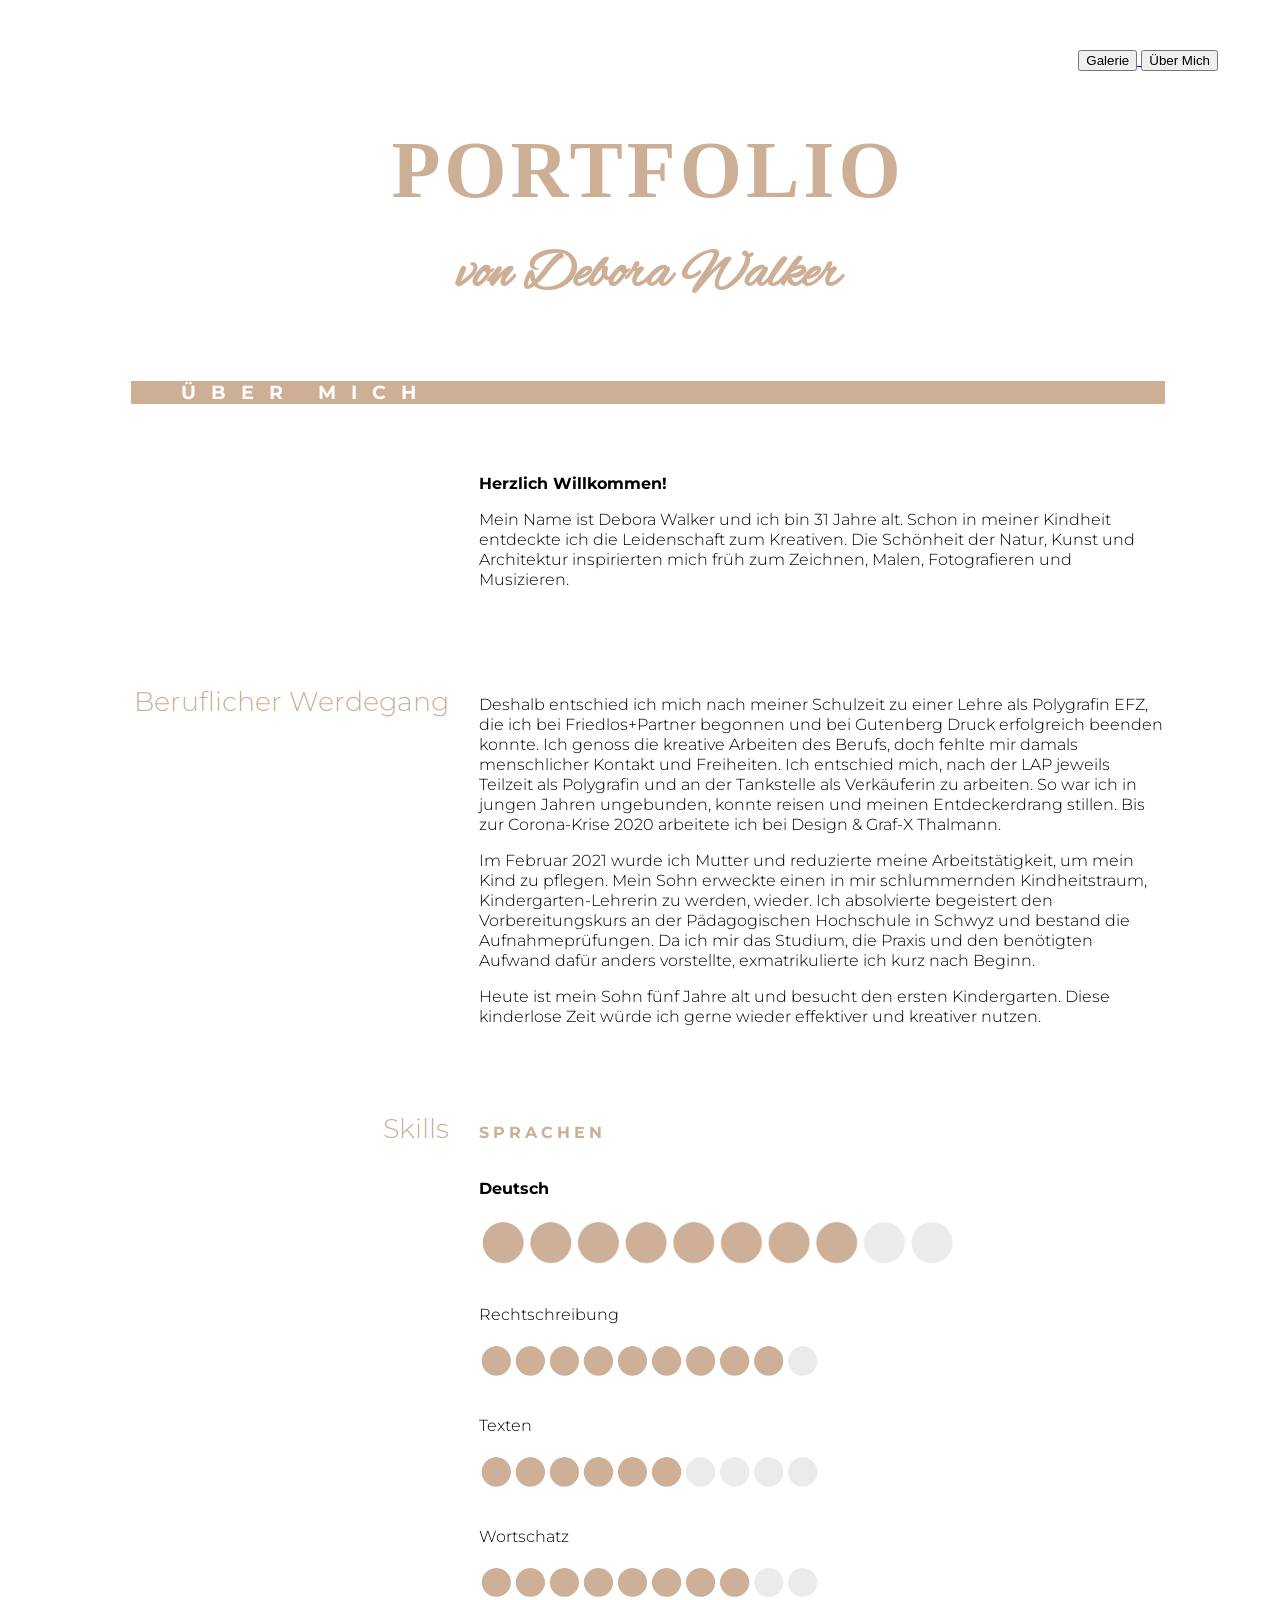
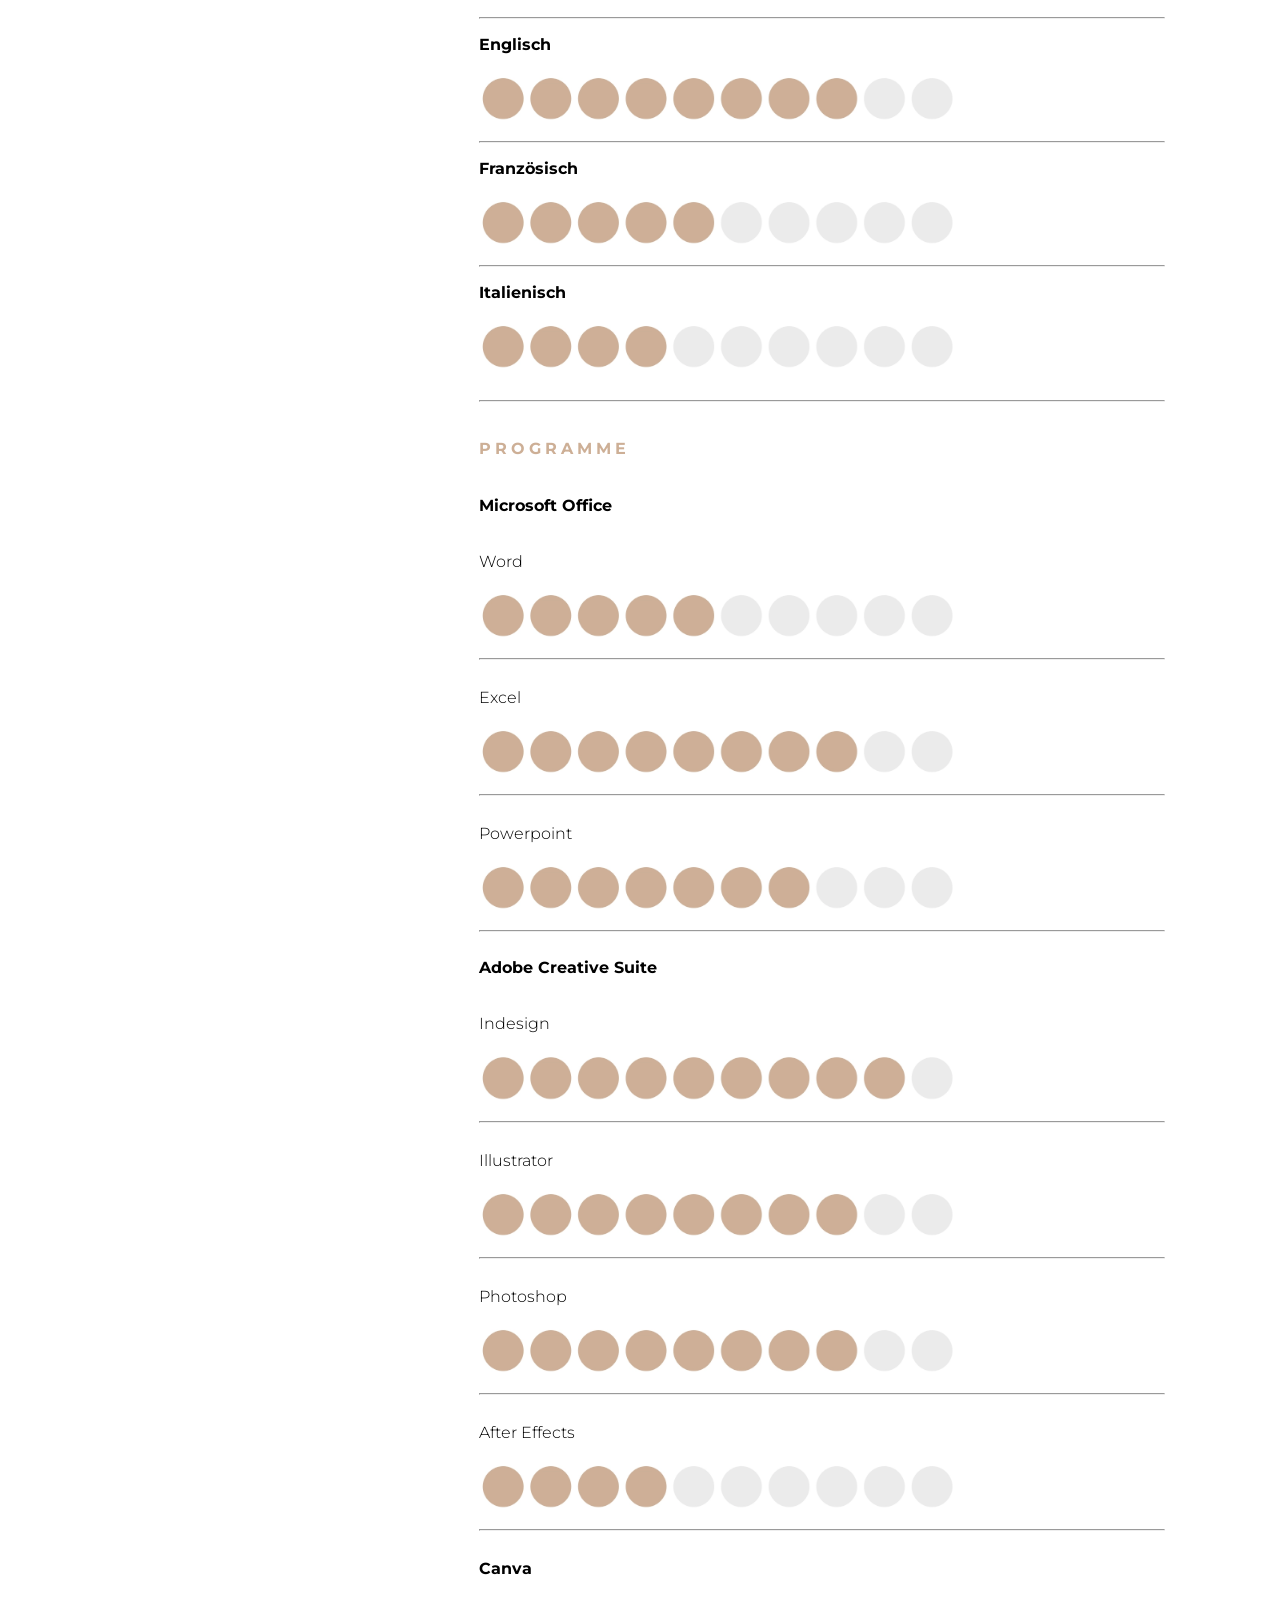
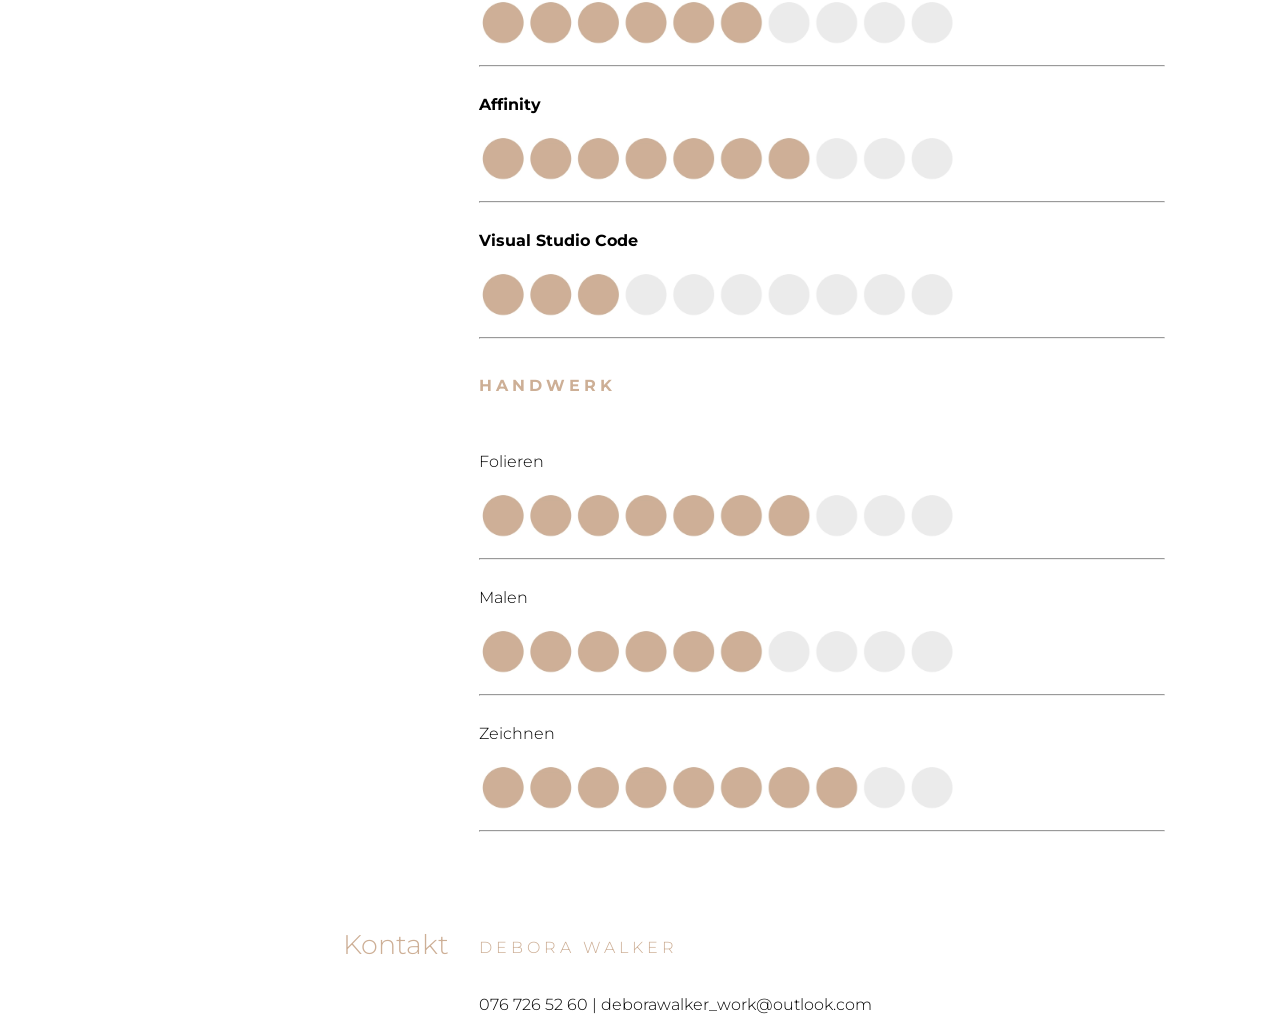
<file: PortfolioAboutMe.html>
<DOCTYPE html>
    <html>
        <header>
                <a href="PortfolioGalerie.html"> <button>Galerie</button> </a>
                <a href="https://github.com/DeboraWalker/DeboraWalker/blob/2bd4cbf4971d82c05ee1f0bb622e32429510ac3b/PortfolioAboutMe.html"> <button> Über Mich</button></a>    </header>   
            <title> Portfolio von Debora Walker</title>
            <link rel="stylesheet" href="PortfolioAboutMe.css"><link rel="preconnect" href="https://fonts.googleapis.com">
              <link rel="preconnect" href="https://fonts.gstatic.com" crossorigin>
              <link rel="preconnect" href="https://fonts.googleapis.com">

<link rel="preconnect" href="https://fonts.gstatic.com" crossorigin>
<link href="https://fonts.googleapis.com/css2?family=Alex+Brush&family=Montserrat:ital,wght@0,100..900;1,100..900&family=Playfair+Display:ital,wght@0,400..900;1,400..900&display=swap" rel="stylesheet">


            <link href="https://fonts.googleapis.com/css2?family=Montserrat:ital,wght@0,100..900;1,100..900&family=Playfair+Display:ital,wght@0,400..900;1,400..900&display=swap" rel="stylesheet">
        </head>
        <body>

<div class="parent">
    

       <div class="box-1" > <h1>Portfolio</h1>
                            <p><h2>von Debora Walker</h2></p> </div> 

        <div class="box-2" ><h3>ÜBER MICH</h3> </div>
        <div class="box-3"> </div>

        <div class="box-4" ><h4> <b></b></h4></div>

        <div class="box-6" >
            <h5> <p><b>Herzlich Willkommen!</b></p> Mein Name ist Debora Walker und ich bin 31 Jahre alt. Schon in meiner Kindheit entdeckte ich die Leidenschaft zum Kreativen.
                Die Schönheit der Natur, Kunst und Architektur inspirierten mich früh zum Zeichnen, Malen, Fotografieren und Musizieren.
                <p> </p>  </h5> 
        </div>    
        
        <div class="box-12" > <h4>Beruflicher Werdegang</h4></div>
         <div class="box-14" > <h5>Deshalb entschied ich mich nach meiner Schulzeit zu einer Lehre als Polygrafin EFZ, die ich bei Friedlos+Partner begonnen und bei Gutenberg Druck erfolgreich beenden konnte. 
                                Ich genoss die kreative Arbeiten des Berufs, doch fehlte mir damals menschlicher Kontakt und Freiheiten. Ich entschied mich, nach der LAP jeweils Teilzeit als Polygrafin und an der Tankstelle als Verkäuferin zu arbeiten. 
                                So war ich in jungen Jahren ungebunden, konnte reisen und meinen Entdeckerdrang stillen. Bis zur Corona-Krise 2020 arbeitete ich bei Design & Graf-X Thalmann. 
                                <p> Im Februar 2021 wurde ich Mutter und reduzierte meine Arbeitstätigkeit, um mein Kind zu pflegen. Mein Sohn erweckte einen in mir schlummernden Kindheitstraum, Kindergarten-Lehrerin zu werden, wieder. 
                                    Ich absolvierte begeistert den Vorbereitungskurs an der Pädagogischen Hochschule in Schwyz und bestand die Aufnahmeprüfungen. Da ich mir das Studium, die Praxis und den benötigten Aufwand dafür anders vorstellte, exmatrikulierte ich kurz nach Beginn.</p> 
                                <p> Heute ist mein Sohn fünf Jahre alt und besucht den ersten Kindergarten. Diese kinderlose Zeit würde ich gerne wieder effektiver und kreativer nutzen.</p>

                            </h5> </div>
      <div class="box-21" > <h4> Kontakt </h4></div>
      <div class="box-19"> <h6>Debora Walker</h6>
                            <h5><p>076 726 52 60 | deborawalker_work@outlook.com</p></h5></div>
         <div class="box-13" > <h4>Skills</h4></div>
            <div class="box-16" > <p><h6><b>Sprachen</b></p>
                                  <h5><p><b>Deutsch </b></p>
                                
                                         <p>   <img src="PortfolioRate8.webp" width="70%" height="auto" alt="8/10"> </p> 
                                        <br>Rechtschreibung</br>
                                           <p> <img src="PortfolioRate9.webp" width="50%" alt="9/10"> </p> 
                                           <br>Texten</br>
                                           <p> <img src="PortfolioRate6.webp" width="50%" alt="6/10"> </p> 
                                           <br>Wortschatz </br>
                                            <p> <img src="PortfolioRate8.webp" width="50%" alt="8/10"> </p> <hr>
                                            
                                    <p><b>Englisch</b> </p>
                                            
                                      <p>   <img src="PortfolioRate8.webp" width="70%" height="auto" alt="8/10"> </p> <hr>

                                        <p><b>Französisch</b></p>
                                            
                                      <p>   <img src="PortfolioRate5.webp" width="70%" height="auto" alt="5/10"> </p> <hr>

                                        <p><b>Italienisch</b></p>
                                            
                                      <p>   <img src="PortfolioRate4.webp" width="70%" height="auto" alt="4/10"> </p></h5> <hr>

                                    <p><h6><b>Programme</b></h6></p>

                                     <p><h5><b>Microsoft Office</b></p>
                                
                                            <br>Word</br>
                                         <p>   <img src="PortfolioRate5.webp" width="70%" height="auto" alt="5/10"> </p> <hr>
                            
                                            <br>Excel</br>
                                        <p>   <img src="PortfolioRate8.webp" width="70%" height="auto" alt="8/10"> </p> <hr>

                                        <br>Powerpoint</br>
                                         <p>   <img src="PortfolioRate7.webp" width="70%" height="auto" alt="7/10"> </p> <hr>




                                        <p><h5><b>Adobe Creative Suite</b><br></p>
                                        <br>Indesign</br>
                                           <p> <img src="PortfolioRate9.webp" width="70%" alt="9/10"> </p> <hr>
                                           <br>Illustrator</br>
                                           <p> <img src="PortfolioRate8.webp" width="70%" alt="8/10"> </p> <hr>
                                           <br>Photoshop </br>
                                            <p> <img src="PortfolioRate8.webp" width="70%" alt="8/10"> </p> <hr>
                                            <br> After Effects</br>
                                            <p> <img src="PortfolioRate4.webp" width="70%" alt="4/10"> </p> <hr>
                                            <br><b>Canva</b> </br>
                                            <p> <img src="PortfolioRate6.webp" width="70%" alt="6/10"> </p> <hr> 
                                             <br><b>Affinity</b> </br>
                                            <p> <img src="PortfolioRate7.webp" width="70%" alt="7/10"> </p> <hr>
                                            <br><b>Visual Studio Code</b> </br>
                                            <p> <img src="PortfolioRate3.webp" width="70%" alt="3/10"> </p> <hr> </h5>

                                        <p><h6><b>Handwerk</b></h6></p>
                                            <h5><br>Folieren</br>
                                           <p> <img src="PortfolioRate7.webp" width="70%" alt="7/10"> </p> <hr>
                                            <br>Malen</br>
                                           <p> <img src="PortfolioRate6.webp" width="70%" alt="6/10"> </p> <hr>
                                            <br>Zeichnen</br>
                                           <p> <img src="PortfolioRate8.webp" width="70%" alt="8/10"> </p> <hr> </h5>

<div class="box-15"><p></p> </div>
                                        
                                        </div> 
                                    
                                   </h5> </div> 
                                    

            </div>
                 
    </div> 

</div>

        </body>
    </html>
</DOCTYPE>
</file>
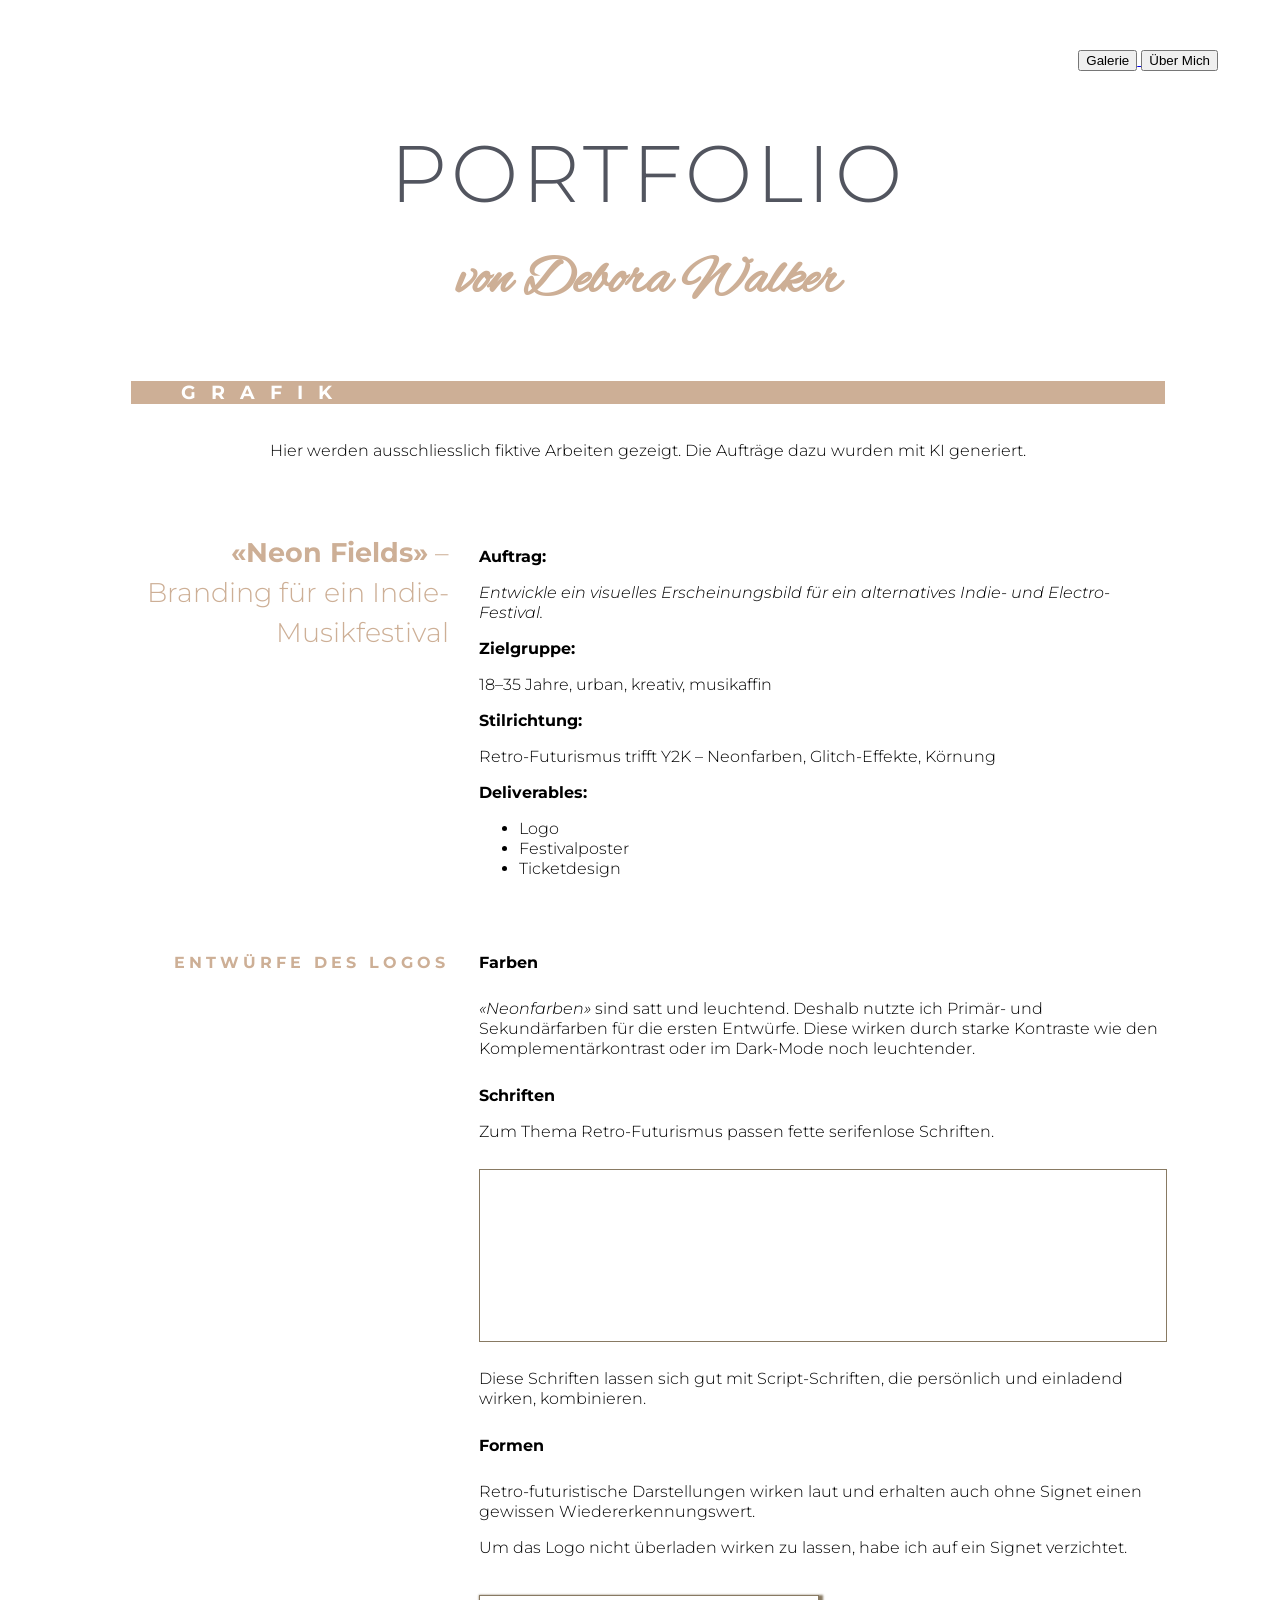
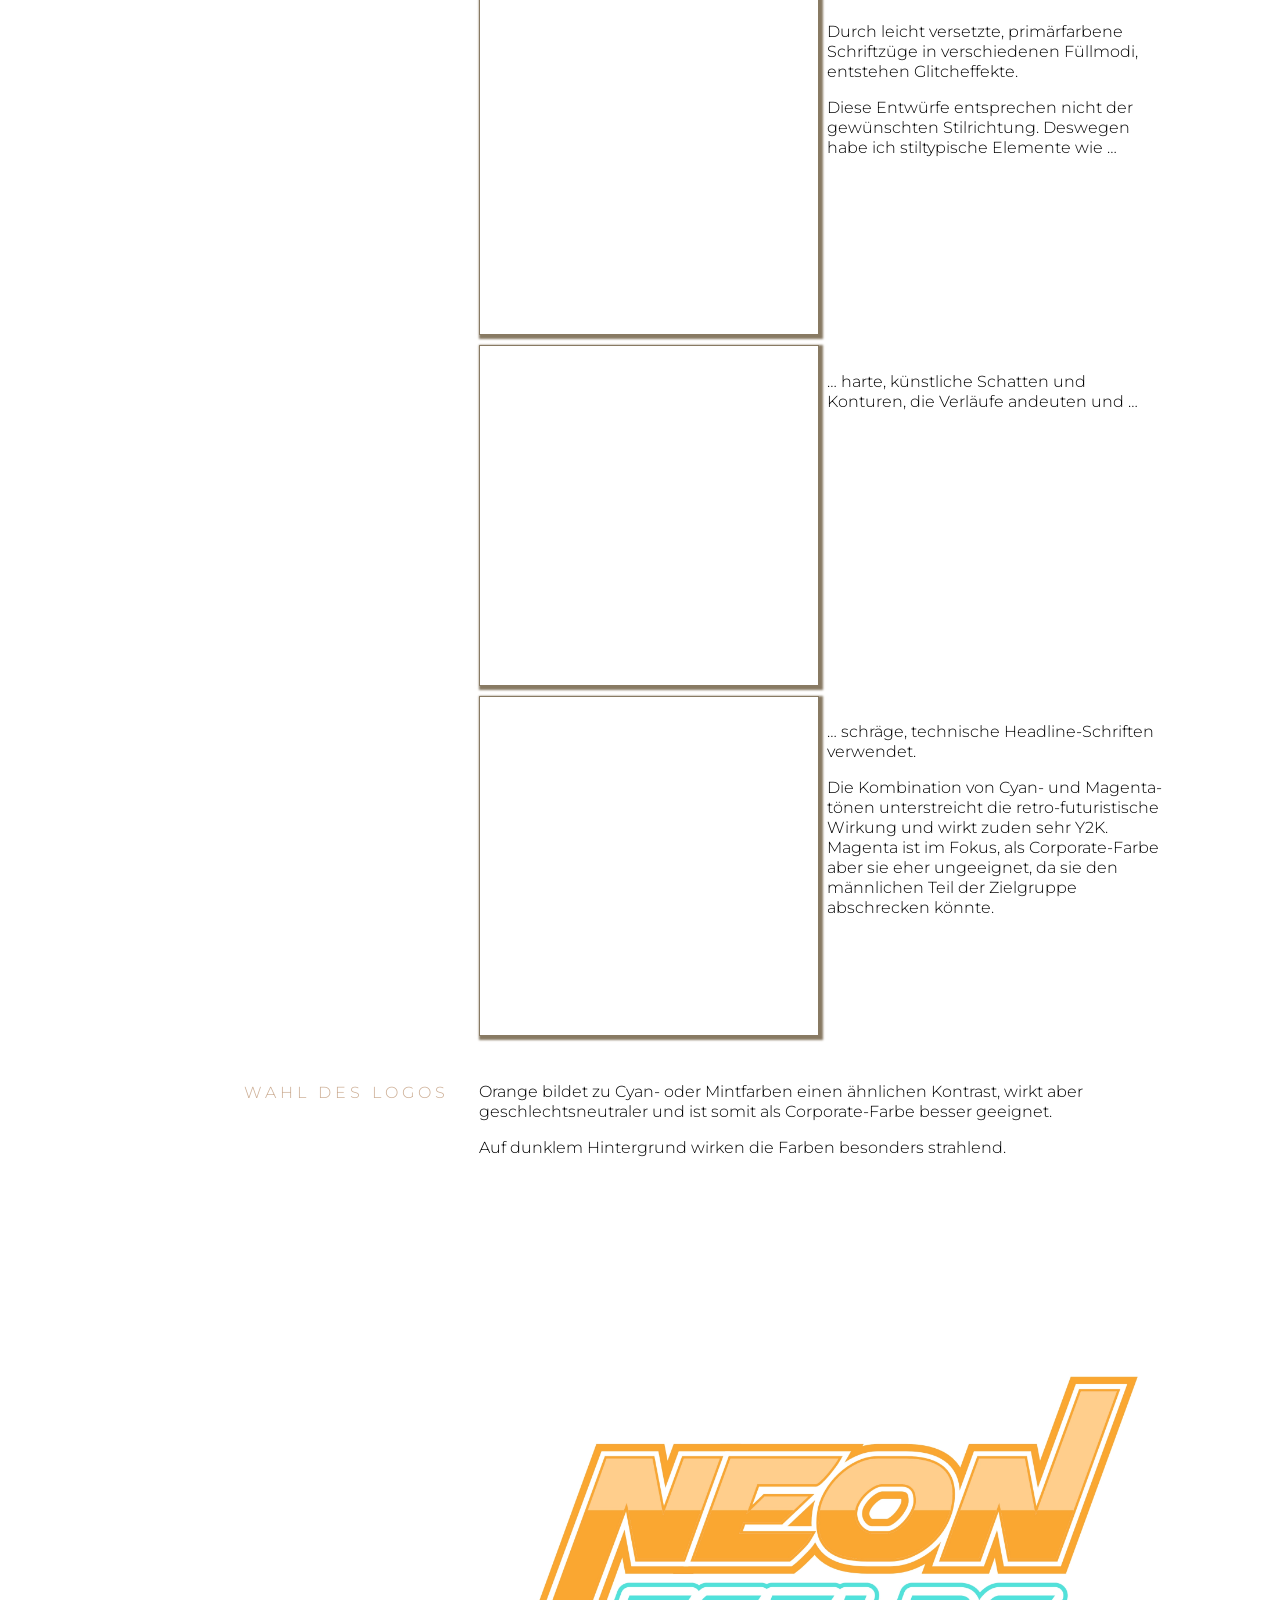
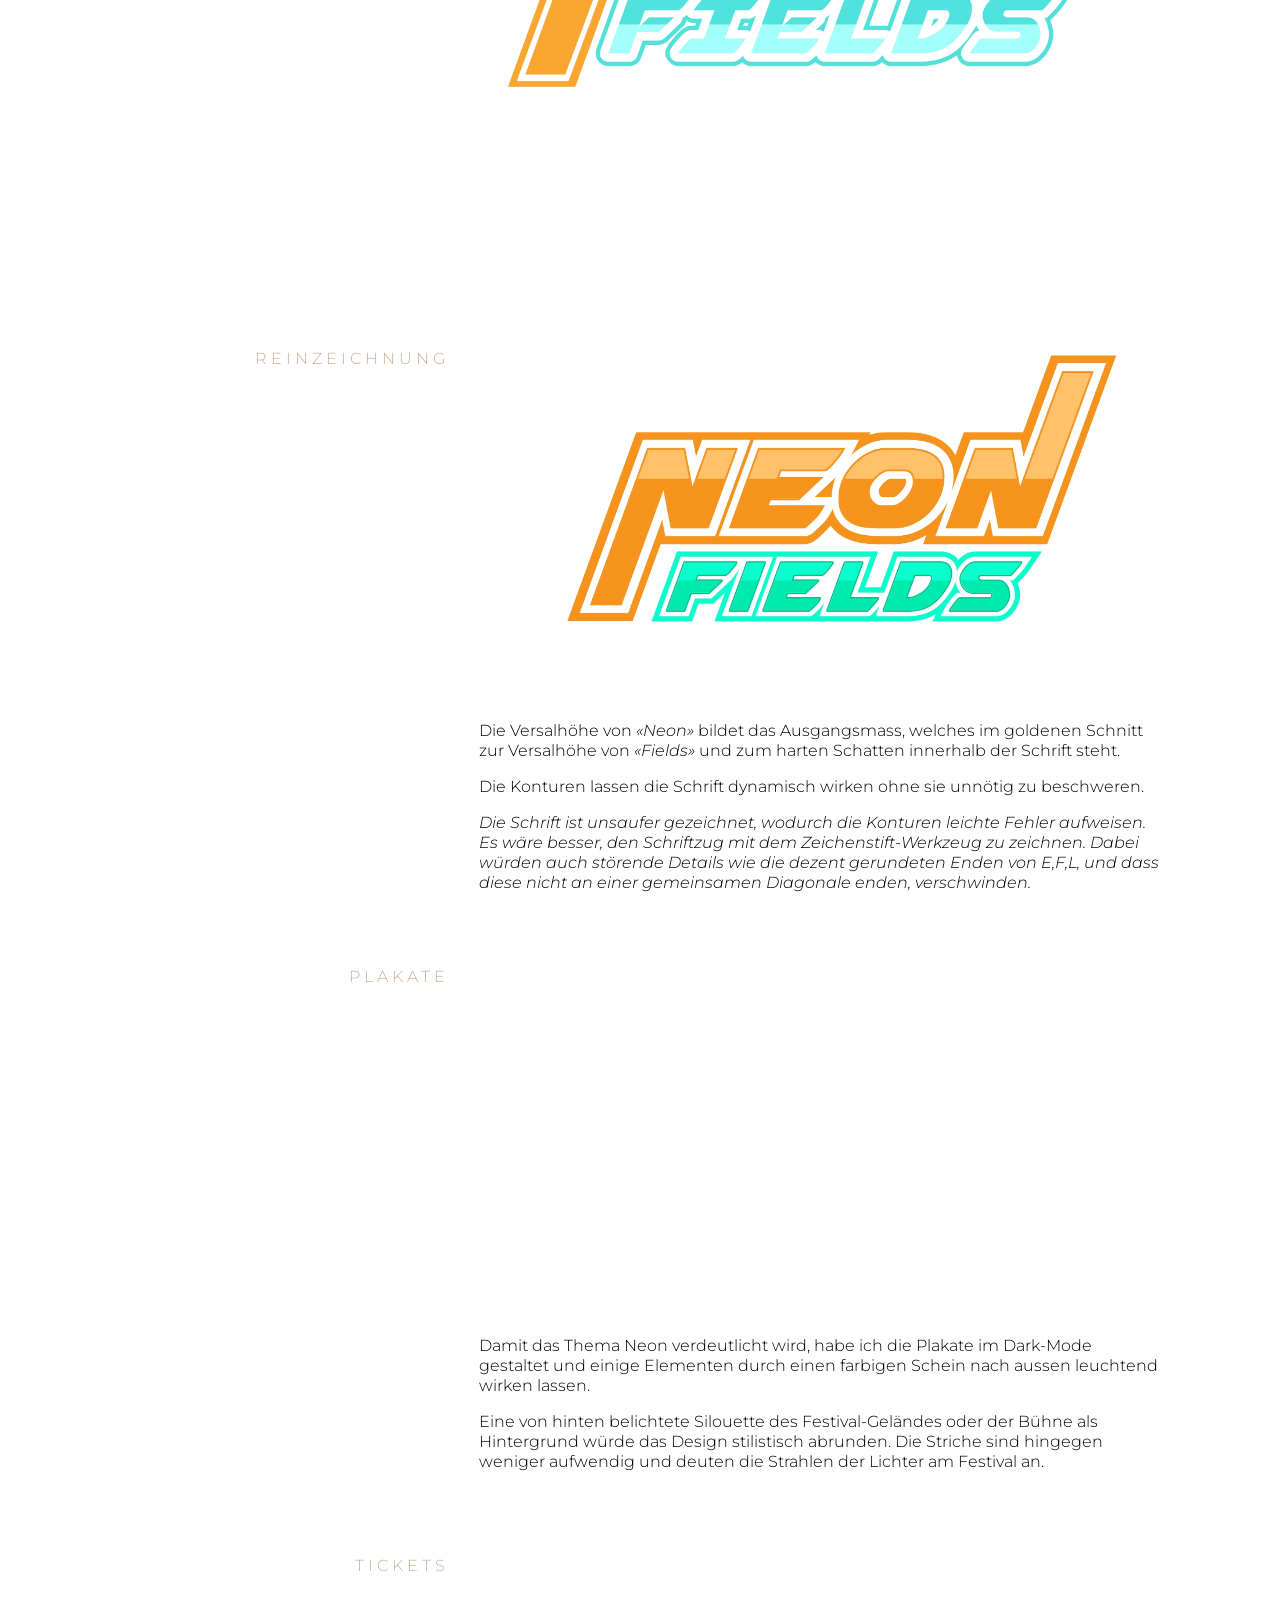
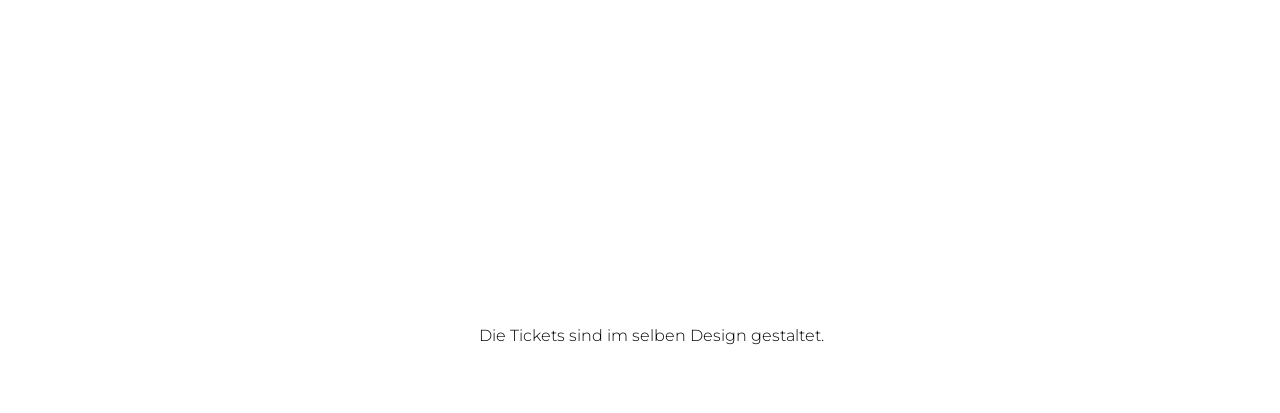
<file: PortfolioDeboraWalkerNeonFields.html>
<DOCTYPE html>
    <html>
        <head>
                         <header>
                <a href="PortfolioGalerie.html"> <button>Galerie</button> </a>
                <a href="PortfolioAboutMe.html"> <button> Über Mich</button></a> </header>
            </head>
  
            <title> Portfolio von Debora Walker</title>
            <link rel="stylesheet" href="PortfolioDeboraWalkerNeonFields.css"><link rel="preconnect" href="https://fonts.googleapis.com">
              <link rel="preconnect" href="https://fonts.gstatic.com" crossorigin>
              <link rel="preconnect" href="https://fonts.googleapis.com">

<link rel="preconnect" href="https://fonts.gstatic.com" crossorigin>
<link href="https://fonts.googleapis.com/css2?family=Alex+Brush&family=Montserrat:ital,wght@0,100..900;1,100..900&family=Playfair+Display:ital,wght@0,400..900;1,400..900&display=swap" rel="stylesheet">


            <link href="https://fonts.googleapis.com/css2?family=Montserrat:ital,wght@0,100..900;1,100..900&family=Playfair+Display:ital,wght@0,400..900;1,400..900&display=swap" rel="stylesheet">
        </head>
        <body>

<div class="parent">
    

       <div class="box-1" > <h1>Portfolio</h1>
                            <p><h2>von Debora Walker</h2></p> </div> 

        <div class="box-2" ><h3> GRAFIK </h3> </div>

        <div class="box-3" ><h5> Hier werden ausschliesslich fiktive Arbeiten gezeigt. Die Aufträge dazu wurden mit KI generiert. </h5></div>

        <div class="box-4" ><h4> <b>«Neon Fields»</b> – Branding für ein Indie-Musikfestival </h4></div>

        <div class="box-6" >
            <h5> <b>Auftrag:</b> <p><i>Entwickle ein visuelles Erscheinungsbild für ein alternatives Indie- und Electro-Festival.</i></p>

            <p><b>Zielgruppe:</b></p>   <p>18–35 Jahre, urban, kreativ, musikaffin</p>
            <p><b>Stilrichtung:</b></p> <p>Retro-Futurismus trifft Y2K – Neonfarben, Glitch-Effekte, Körnung</p>
            <p><b>Deliverables:</b>   
                 <ul><li>Logo</li><li>Festivalposter</li><li>Ticketdesign</li></ul> 
                 </p></h5> 
        </div>        
                 
        <div class="box-12"><h6><p><b> Entwürfe des Logos</b></p></h6></div>
                
        <div class="box-14" ><h5><b> Farben </b></h5></p>
              
               <h5> <i>«Neonfarben»</i> sind satt und leuchtend. Deshalb nutzte ich Primär- und Sekundärfarben für die ersten Entwürfe. Diese wirken durch starke Kontraste wie den Komplementärkontrast oder im Dark-Mode noch leuchtender.  </h5>
                 
                 
                <h5><p><b>Schriften </b></p><p> Zum Thema Retro-Futurismus passen fette serifenlose Schriften. </p></h5> 
                        
		    <div class="slider-a">
			    <img src="NeonFieldsF1.webp" alt="Neon Fields Schriftmuster Phosphate" style="--i:0" … >
    		    <img src="NeonFieldsF2.webp" alt="Neon Fields Schriftmuster Akira Expanded" style="--i:1" …>
    	        <img src="NeonFieldsF3.webp" alt="Neon Fields Schriftmuster Azonix"style="--i:2">
    			<img src="NeonFieldsF4.webp" alt="Neon Fields Schriftmuster Blacklisted" style="--i:3" …>
    		    <img src="NeonFieldsF5.webp" alt="Neon Fields Schriftmuster Brunson" style="--i:4" …>
	    	    <img src="NeonFieldsF6.webp" alt="Neon Fields Schriftmuster Chopsic" style="--i:5"…>
                <img src="NeonFieldsF7.webp" alt="Neon Fields Schriftmuster Conthrax" style="--i:6" …>
                <img src="NeonFieldsF8.webp" alt="Neon Fields Schriftmuster Designer" style="--i:7"…>
               	<img src="NeonFieldsF9.webp" alt="Neon Fields Schriftmuster Ethnocentric" style="--i:8" …>
                <img src="NeonFieldsF10.webp" alt="Neon Fields Schriftmuster All Round Gothic" style="--i:9" …>		
                <img src="NeonFieldsF11.webp" alt="Neon Fields Schriftmuster GoBold" style="--i:10" …>
            	<img src="NeonFieldsF12.webp" alt="Neon Fields Schriftmuster Highrise" style="--i:11" …>
               <img src="NeonFieldsF13.webp" alt="Neon Fields Schriftmuster Lemon Milk" style="--i:12" …>
               <img src="NeonFieldsF14.webp" alt="Neon Fields Schriftmuster Planet Kosmos" style="--i:13" …>
            </div>

                <h5> Diese Schriften lassen sich gut mit Script-Schriften, die persönlich und einladend wirken, kombinieren. </h5>

                 <p><h5><b> Formen </b></5></p>
                 <p><h5> Retro-futuristische Darstellungen wirken laut und erhalten auch ohne Signet einen gewissen Wiedererkennungswert. </p> 
                <p> Um das Logo nicht überladen wirken zu lassen, habe ich auf ein Signet verzichtet.</p> </h5>
        </div>

    <div class="box-8" >
        <div class="slider-b">
            <img src="NeonFieldsE7.webp" alt="Neon Fields Entwurf 7" style="--i:0"…>
		    <img src="NeonFieldsE8.webp" alt="Neon Fields Entwurf 8" style="--i:1"…>
	        <img src="NeonFieldsE9.webp" alt="Neon Fields Entwurf 9" style="--i:2"…>
			<img src="NeonFieldsE10.webp" alt="Neon Fields Entwurf 10" style="--i:3"…>
		    <img src="NeonFieldsE11.webp" alt="Neon Fields Entwurf 11" style="--i:4"…>
            <img src="NeonFieldsE12.webp" alt="Neon Fields Entwurf 12"style="--i:5"…>
         </div>
    </div>

     <div class="box-9" > <h5> Durch leicht versetzte, primärfarbene Schriftzüge in verschiedenen Füllmodi, entstehen Glitcheffekte. <p>Diese Entwürfe entsprechen nicht der gewünschten Stilrichtung. Deswegen habe ich stiltypische Elemente wie …</p> </h5> </div>

    <div class="box-16" > 
        <div class="slider-b">
            <img src="NeonFieldsE1.webp" alt="Neon Fields Entwurf 1" style="--i:0" … >
		    <img src="NeonFieldsE2.webp" alt="Neon Fields Entwurf 2" style="--i:1" …>
	        <img src="NeonFieldsE3.webp" alt="Neon Fields Entwurf 3" style="--i:2"…>
			<img src="NeonFieldsE4.webp" alt="Neon Fields Entwurf 4" style="--i:3"…>
		    <img src="NeonFieldsE5.webp" alt="Neon Fields Entwurf 5" style="--i:4"…>
		    <img src="NeonFieldsE6.webp" alt="Neon Fields Entwurf 6" style="--i:5"…>
        </div>
    </div>

    <div class="box-17" > <h5> … harte, künstliche Schatten und Konturen, die Verläufe andeuten und …</h5> </div>
    <div class="box-18" > </div>
    <div class="box-19" > 
		<div class="slider-b">
            <img src="NeonFieldsE13.webp" alt="NeonFields Entwurf 13" style="--i:0"…>
		    <img src="NeonFieldsE14.webp" alt="NeonFields Entwurf 14" style="--i:1"…>
		    <img src="NeonFieldsE15.webp" alt="NeonFields Entwurf 15" style="--i:2"…>
		    <img src="NeonFieldsE16.webp" alt="NeonFields Entwurf 16" style="--i:3"…>
	        <img src="NeonFieldsE17.webp" alt="NeonFields Entwurf 17" style="--i:4"…>
            <img src="NeonFieldsE18.webp" alt="NeonFields Entwurf 18" style="--i:5"…>
        </div>  
    </div>

     <div class="box-20" > <h5> <p>… schräge, technische Headline-Schriften verwendet.</p> Die Kombination von Cyan- und Magenta-tönen unterstreicht die retro-futuristische Wirkung und wirkt zuden sehr Y2K. Magenta ist im Fokus, als Corporate-Farbe aber sie eher ungeeignet, da sie den männlichen Teil der Zielgruppe abschrecken könnte.</h5></div> 
    <div class="box-23" > <h6> Wahl des Logos </h6> </div>
    <div class="box-22" > <h5> <p>Orange bildet zu Cyan- oder Mintfarben einen ähnlichen Kontrast, wirkt aber geschlechtsneutraler und ist somit als Corporate-Farbe besser geeignet.</p> 
                                <p>Auf dunklem Hintergrund wirken die Farben besonders strahlend.</p> </h5></div>
    <div class="box-24"> <img src="NeonFieldsE24.webp" width="100%" alt="Neon Fields Logo"> </div>
     <div class="box-27"> <h6>Reinzeichnung</h6></div>
    <div class="box-26"> <img src="NeonFieldsRZ.webp" width="100%" alt="Neon Fields Logo Reinzeichnung">
                         <h5> Die Versalhöhe von <i>«Neon»</i> bildet das Ausgangsmass, welches im goldenen Schnitt zur Versalhöhe von <i>«Fields»</i>  und zum harten Schatten innerhalb der Schrift steht.
                            <p>Die Konturen lassen die Schrift dynamisch wirken ohne sie unnötig zu beschweren.</p> 
                            <p><i>Die Schrift ist unsaufer gezeichnet, wodurch die Konturen leichte Fehler aufweisen. Es wäre besser, den Schriftzug mit dem Zeichenstift-Werkzeug zu zeichnen. Dabei würden auch störende Details wie die dezent gerundeten Enden von E,F,L, und dass diese nicht an einer gemeinsamen Diagonale enden, verschwinden. </i></p></h5></div>
     <div class="box-29"> <h6>Plakate</h6></div>
     <div class="box-28"> <iframe src="https://publuu.com/flip-book/1099880/2454145/page/1?embed" width="100%" height="380" scrolling="no" frameborder="0" allow="clipboard-write; autoplay; fullscreen" allowfullscreen="allowfullscreen" class="publuuflip"></iframe>
                        <h5> Damit das Thema Neon verdeutlicht wird, habe ich die Plakate im Dark-Mode gestaltet und einige Elementen durch einen farbigen Schein nach aussen leuchtend wirken lassen.
                            <p>Eine von hinten belichtete Silouette des Festival-Geländes oder der Bühne als Hintergrund würde das Design stilistisch abrunden.
                                Die Striche sind hingegen weniger aufwendig und deuten die Strahlen der Lichter am Festival an. 
                            </p> </h5> </div>
    <div class="box-31"> <h6>Tickets</h6></div>
    <div class="box-30"><iframe src="https://publuu.com/flip-book/1099880/2454146/page/1?embed" width="100%" height="380" scrolling="no" frameborder="0" allow="clipboard-write; autoplay; fullscreen" allowfullscreen="allowfullscreen" class="publuuflip"></iframe>
                            <h5>Die Tickets sind im selben Design gestaltet.</h5>
    </div> 

</div>

        </body>
    </html>
</DOCTYPE>
</file>
<file: PortfolioAboutMe.css>
html, body {
    width:100%;
    height:100%;
    padding:0;
    background-color:#ffffff ;}


.parent {
    display: grid;
    grid-template-columns: 1fr 3fr 3fr 3fr 1fr;
    grid-template-rows: 300px auto auto auto auto auto auto 50px;
    grid-template-areas:      
        'header header header header header'
        'l title title title r'
        'l all all all r'
        'l st second second r'
        'l sst content content r'
        'l sst2 content2 content2 r'
        'l sst3 b1 c1 r'
        'l sst4 content3 content3 r'
        'l sst5 b3 c3 r'
        'l first first c3 r'
        'l footer footer footer r';
    gap: 10px;
}

.box-1 {grid-area: header;
    text-align: right;
}

.box-2 {background-color: rgb(205, 175, 150);
        color: #ffffff;
        grid-area: title;
        text-align: left;
        margin: 0px 0px 0px 0px;
}

.box-3 {grid-area: all;
        text-align: center;
    }

.box-4 {grid-area: st;
        color:rgb(205, 175, 150);
        text-align: right;
        margin: 0px 20px 0px 0px;
    }

.box-5 { grid-area: first;
    }

.box-6 { grid-area: second;
        margin: 23px 0px 20px 0px;
    }

.box-7 {grid-area: st;
        color:rgb(205, 175, 150);
        text-align: right;
        margin: 0px 20px 0px 0px; 
    }

.box-10 {grid-area: l;}

.box-11 {grid-area: r;
}

.box-12 {grid-area: sst;
        text-align: right;
        margin: 0px 20px 0px 0px;
        }

.box-13 {grid-area: sst2;
        text-align: right;
        margin: 10px 20px 0px 0px;
        }

.box-14 {grid-area: content;
         margin: 22px 0px 0px 0px;
       }

.box-15 {grid-area: footer;
        margin: 10px 0px 0px 0px;}

.box-16{grid-area: content2;   
    margin: 22px 0px 0px 0px;}
.box-17{grid-area: c1}
.box-18{grid-area: sst3}

.box-19{grid-area: content3;        
     margin: 22px 0px 0px 0px; }
.box-20{grid-area: c2}
.box-21{grid-area: sst4;
        text-align: right;
        margin: 10px 20px 0px 0px;}

.box-22{grid-area: content2;
        margin: 22px 0px 0px 0px;}

.box-23{grid-area: sst5;}
   

header {font-style:initial;
        font-family: "Montserrat";
        text-align: right;
          margin: 50px 70px 0px 0px;
}


h1 {font-size: 500%;
    color:rgb(205, 175, 150);
    font-family:"Playfair";
    text-align: center;
    text-transform: uppercase;
    letter-spacing: 4px;
}

h2 {font-size: 350%;
    color: rgb(205, 175, 150);
    font-family: "Alex Brush";
    font-weight: bold;
    text-align: center; 
    line-height: 10pt;
}
h3 {background-color: rgb(205, 175, 150);
    font-family: "Montserrat";
    letter-spacing: 15px;
    text-align: justify;
    color:rgb(255, 255, 255);
    margin: 0px 0px 0px 50px;
}

h4 {font-family: "Montserrat";
    font-weight: 300;
    font-size: 20pt;
    line-height: 30pt;
    color: rgb(205, 175, 150);
}

h5 {font-family: "Montserrat";
    font-size: 12pt;
    font-weight: 300;
    color: rgb(0, 0, 0);
    line-height: 15pt;
}

h6 { font-family: "Montserrat";
    font-weight: 300;
    font-size: 12pt;
    color: rgb(205, 175, 150);
    text-transform: uppercase;
    letter-spacing: 4px;
   }


.slider-a {position: relative;
width: 100%;
max-width: 800px;
aspect-ratio: 4/1;
overflow: hidden;
border: 1px solid rgb(136, 122, 99);
margin: 0px;}


    .slider-a img {
    position: absolute;
    width: 100%;
     height: 100%;
     object-fit: cover;
     top: 0;
     left: 0;
     opacity: 0;
         --duration: 60s;
         --count: 14;

     animation: fadeA calc(var(--duration)) linear infinite;
        animation-delay: calc(var(--i) * (var(--duration) / var(--count)));
     animation-play-state: running;
    }

@keyframes fadeA {
    0% {opacity: 0;}
    5% {opacity: 1;}
    25% {opacity: 1;}
    26% {opacity: 0;}
    100% {opacity: 0;}
}

.slider-b {position: relative;
width: 100%;
height: auto;
aspect-ratio: 1/1;
overflow: hidden;
box-shadow: 2px 2px 2px 2px rgb(136, 122, 99);
border: 1px solid rgb(136, 122, 99);
}

.slider-b img {
    position: absolute;
    width: 100%;
     height: 100%;
     object-fit: cover;
     top: 0;
     left: 0;
     opacity: 0;
         --duration: 60s;
         --count: 6;

     animation: fadeB calc(var(--duration)) linear infinite;
        animation-delay: calc(var(--i) * (var(--duration) / var(--count)));
     animation-play-state: running;
}

@keyframes fadeB {
    0% {opacity: 0;}
    5% {opacity: 1;}
    15% {opacity: 1;}
    17% {opacity: 0;}
    100% {opacity: 0;}

}
</file>
<file: PortfolioDeboraWalkerNeonFields.css>
html, body {
    width:100%;
    height:100%;
    padding:0;
    background-color:#ffffff ;}


.parent {
    display: grid;
    grid-template-columns: 1fr 3fr 3fr 3fr 1fr;
    grid-template-rows: 300px auto auto auto auto auto auto auto auto auto auto auto auto auto 20px;
    grid-template-areas:      
        'header header header header header'
        'l title title title r'
        'l all all all r'
        'l st second second r'
        'l sst content content r'
        'l sst2 b c r'
        'l sst3 b1 c1 r'
        'l sst4 b2 c2 r'
        'l sst5 content2 content2 r'
        'l sst6 content3 content3 r'
        'l sst7 content4 content4 r'
        'l sst8 content5 content5 r'
        'l sst9 content6 content6 r'
        'l first first c3 r'
        'l footer footer footer r';
    gap: 10px;
}

.box-1 {grid-area: header;
}

.box-2 {background-color: rgb(205, 175, 150);
        color: #ffffff;
        grid-area: title;
        text-align: left;
        margin: 0px 0px 0px 0px;
}

.box-3 {grid-area: all;
        text-align: center;
    }

.box-4 {grid-area: st;
        color:rgb(205, 175, 150);
        text-align: right;
        margin: 0px 20px 0px 0px;
    }

.box-5 { grid-area: first;
    }

.box-6 { grid-area: second;
        margin: 23px 0px 0px 0px;
    }

.box-7 {background-color: rgb(205, 175, 150);
        grid-area: sst; 
    }

.box-8 {grid-area: b;
}

.box-9 {grid-area: c;}

.box-10 {grid-area: l;}

.box-11 {grid-area: r;}

.box-12 {grid-area: sst;
        text-align: right;
        margin: 0px 20px 0px 0px;
        }

.box-13 {grid-area: sst2;
        text-align: right;
        margin: 0px 20px 0px 0px;
        }

.box-14 {grid-area: content;
         margin: 10px 0px 0px 0px;
       }

.box-15 {grid-area: footer;
        margin: 10px 0px 0px 0px;}

.box-16{grid-area: b1}
.box-17{grid-area: c1}
.box-18{grid-area: sst3}

.box-19{grid-area: b2}
.box-20{grid-area: c2}
.box-21{grid-area: sst4;
        margin:  0px 0px 10px 0px;}

.box-22{grid-area: content2; 
        margin:  10px 0px 10px 0px;}

.box-23{grid-area: sst5;        
        text-align: right;
        margin: 0px 20px 0px 0px; }

 .box-24{grid-area: content3; 
        margin:  0px 0px 10px 0px;}


.box-25{grid-area: sst6;        
        text-align: right;
        margin: 0px 20px 0px 0px; }

.box-26{grid-area: content4}
.box-27{grid-area: sst7;
        text-align: right;
        margin: 0px 20px 0px 0px; }

.box-28{grid-area: content5;
          margin:  0px 0px 10px 0px;}

.box-29{grid-area: sst8;
        text-align: right;
        margin: 0px 20px 0px 0px; }

.box-30{grid-area: content6}

.box-31{grid-area: sst9;
        text-align: right;
        margin: 0px 20px 0px 0px; }

header {font-style:initial;
        font-family: "Montserrat";
        text-align: right;
        margin: 50px 70px 0px 0px;
}

.footer{font-family: "Montserrat";
       color: rgb(205, 175, 150)}


h1 {font-size: 500%;
    color:rgb(82, 85, 95);
    font-family:"Montserrat";
    font-weight: 300;
    text-align: center;
    text-transform: uppercase;
    letter-spacing: 4px;
}

h2 {font-size: 350%;
    color: rgb(205, 175, 150);
    font-family: "Alex Brush";
    font-weight: bold;
    text-align: center; 
    line-height: 10pt;
}
h3 {background-color: rgb(205, 175, 150);
    font-family: "Montserrat";
    letter-spacing: 15px;
    text-align: justify;
    color:rgb(255, 255, 255);
    margin: 0px 0px 0px 50px;
}

h4 {font-family: "Montserrat";
    font-weight: 300;
    font-size: 20pt;
    line-height: 30pt;
    color: rgb(205, 175, 150);
}

h5 {font-family: "Montserrat";
    font-size: 12pt;
    font-weight: 300;
    color: rgb(0, 0, 0);
    line-height: 15pt;
}

h6 { font-family: "Montserrat";
    font-weight: 300;
    font-size: 12pt;
    color: rgb(205, 175, 150);
    text-transform: uppercase;
    letter-spacing: 4px;
   }


.slider-a {position: relative;
width: 100%;
max-width: 800px;
aspect-ratio: 4/1;
overflow: hidden;
border: 1px solid rgb(136, 122, 99);
margin: 0px;}


    .slider-a img {
    position: absolute;
    width: 100%;
     height: 100%;
     object-fit: cover;
     top: 0;
     left: 0;
     opacity: 0;
         --duration: 60s;
         --count: 14;

     animation: fadeA calc(var(--duration)) linear infinite;
        animation-delay: calc(var(--i) * (var(--duration) / var(--count)));
     animation-play-state: running;
    }

@keyframes fadeA {
    0% {opacity: 0;}
    5% {opacity: 1;}
    25% {opacity: 1;}
    26% {opacity: 0;}
    100% {opacity: 0;}
}

.slider-b {position: relative;
width: 100%;
height: auto;
aspect-ratio: 1/1;
overflow: hidden;
box-shadow: 2px 2px 2px 2px rgb(136, 122, 99);
border: 1px solid rgb(136, 122, 99);
}

.slider-b img {
    position: absolute;
    width: 100%;
     height: 100%;
     object-fit: cover;
     top: 0;
     left: 0;
     opacity: 0;
         --duration: 60s;
         --count: 6;

     animation: fadeB calc(var(--duration)) linear infinite;
        animation-delay: calc(var(--i) * (var(--duration) / var(--count)));
     animation-play-state: running;
}

@keyframes fadeB {
    0% {opacity: 0;}
    5% {opacity: 1;}
    15% {opacity: 1;}
    17% {opacity: 0;}
    100% {opacity: 0;}

}
</file>
